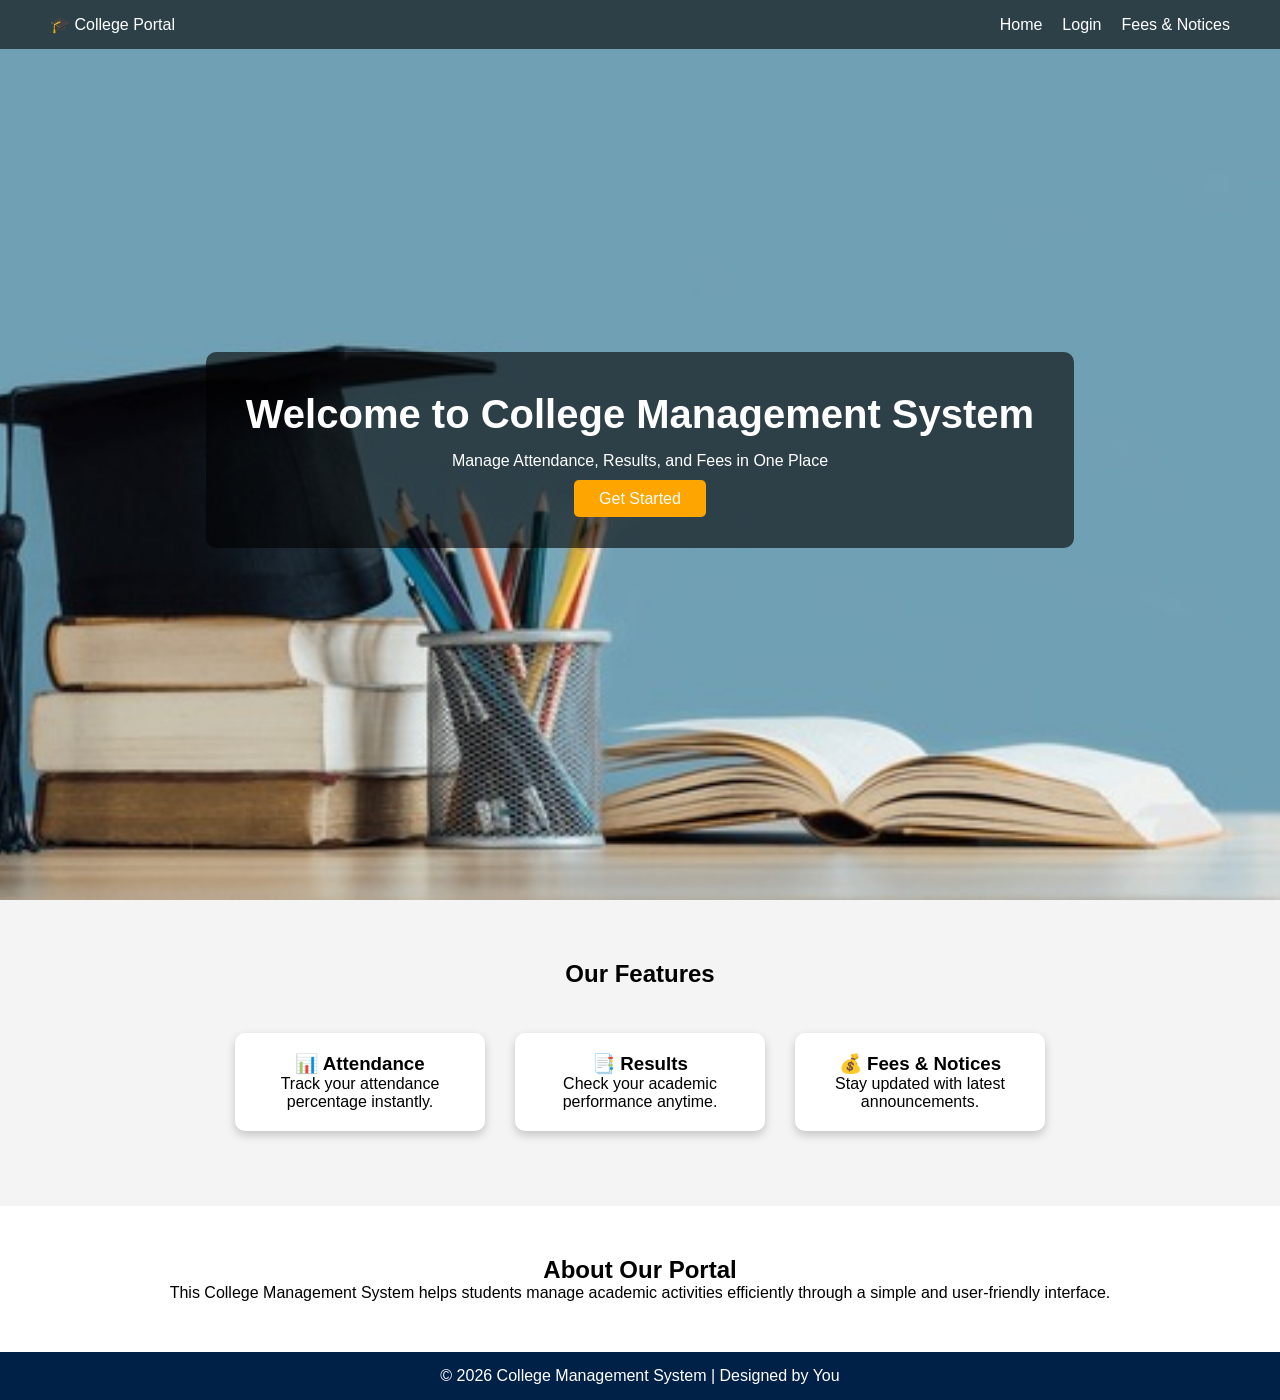
<file: index.html>
<!DOCTYPE html>
<html>
<head>
    <title>College Management System</title>
    <meta name="viewport" content="width=device-width, initial-scale=1.0">
    <link rel="stylesheet" href="css/style.css">
</head>
<body>

<!-- Navbar -->
<nav class="navbar">
    <div class="logo">🎓 College Portal</div>
    <ul class="nav-links">
        <li><a href="index.html">Home</a></li>
        <li><a href="login.html">Login</a></li>
        <li><a href="fees.html">Fees & Notices</a></li>
    </ul>
</nav>

<!-- Hero Section -->
<header class="hero">
    <div class="overlay">
        <h1>Welcome to College Management System</h1>
        <p>Manage Attendance, Results, and Fees in One Place</p>
        <a href="login.html" class="btn-primary">Get Started</a>
    </div>
</header>

<!-- Features Section -->
<section class="features">
    <h2>Our Features</h2>
    <div class="feature-container">
        <div class="card">
            <h3>📊 Attendance</h3>
            <p>Track your attendance percentage instantly.</p>
        </div>

        <div class="card">
            <h3>📑 Results</h3>
            <p>Check your academic performance anytime.</p>
        </div>

        <div class="card">
            <h3>💰 Fees & Notices</h3>
            <p>Stay updated with latest announcements.</p>
        </div>
    </div>
</section>

<!-- About Section -->
<section class="about">
    <h2>About Our Portal</h2>
    <p>
        This College Management System helps students manage academic
        activities efficiently through a simple and user-friendly interface.
    </p>
</section>

<!-- Footer -->
<footer>
    <p>© 2026 College Management System | Designed by You</p>
</footer>

<script>
  window.watsonAssistantChatOptions = {
    integrationID: "ada8210e-0173-4b3d-b43c-9d39f842a4f5", // The ID of this integration.
    region: "au-syd", // The region your integration is hosted in.
    serviceInstanceID: "27e7b12d-b959-4ed0-9bed-8e29098aa75a", // The ID of your service instance.
    onLoad: async (instance) => { await instance.render(); }
  };
  setTimeout(function(){
    const t=document.createElement('script');
    t.src="https://web-chat.global.assistant.watson.appdomain.cloud/versions/" + (window.watsonAssistantChatOptions.clientVersion || 'latest') + "/WatsonAssistantChatEntry.js";
    document.head.appendChild(t);
  });
</script>

</body>
</html>
</file>
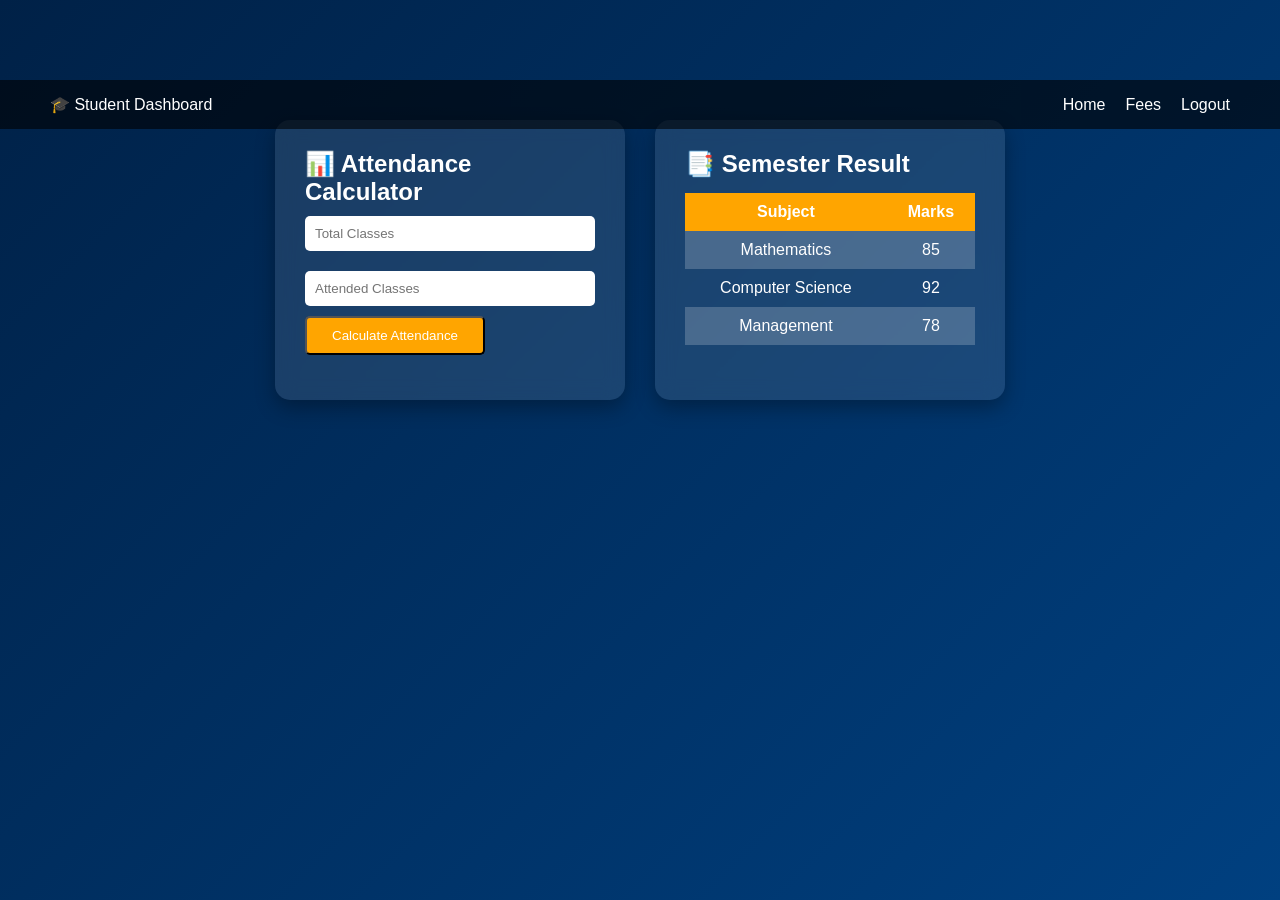
<file: dashboard.html>
<!DOCTYPE html>
<html>
<head>
    <title>Student Dashboard</title>
    <meta name="viewport" content="width=device-width, initial-scale=1.0">
    <link rel="stylesheet" href="css/style.css">
</head>
<body class="dashboard-bg">

<nav class="navbar">
    <div class="logo">🎓 Student Dashboard</div>
    <ul class="nav-links">
        <li><a href="index.html">Home</a></li>
        <li><a href="fees.html">Fees</a></li>
        <li><a href="login.html">Logout</a></li>
    </ul>
</nav>

<section class="dashboard-container">

    <!-- Attendance Card -->
    <div class="dashboard-card">
        <h2>📊 Attendance Calculator</h2>

        <input type="number" id="totalClasses" placeholder="Total Classes">
        <input type="number" id="attendedClasses" placeholder="Attended Classes">
        <button onclick="calculateAttendance()" class="btn-primary">
            Calculate Attendance
        </button>

        <p id="attendanceResult" class="result-text"></p>
    </div>

    <!-- Result Card -->
    <div class="dashboard-card">
        <h2>📑 Semester Result</h2>

        <table class="result-table">
            <tr>
                <th>Subject</th>
                <th>Marks</th>
            </tr>
            <tr>
                <td>Mathematics</td>
                <td>85</td>
            </tr>
            <tr>
                <td>Computer Science</td>
                <td>92</td>
            </tr>
            <tr>
                <td>Management</td>
                <td>78</td>
            </tr>
        </table>
    </div>

</section>

<script src="js/script.js"></script>
</body>
</html>
</file>
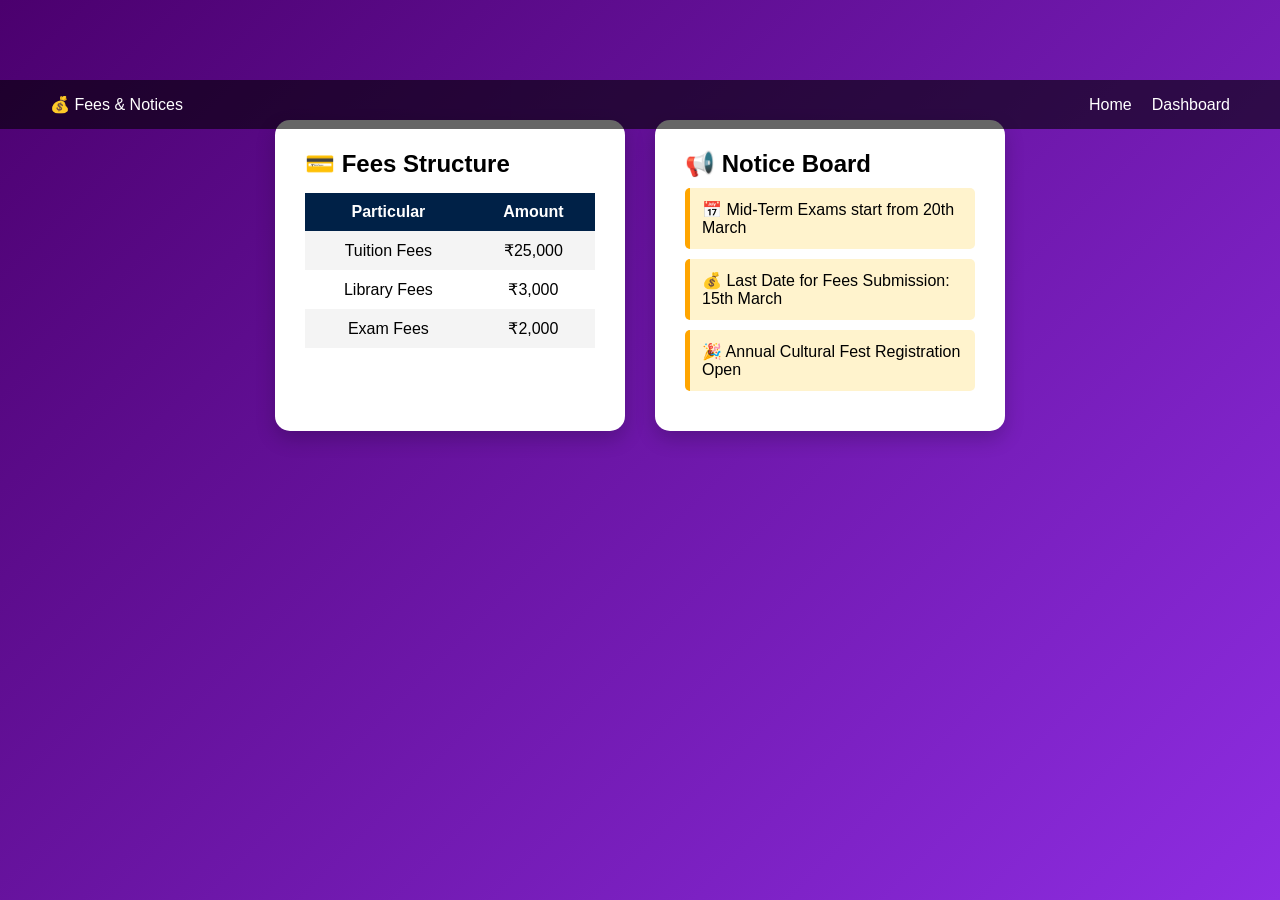
<file: fees.html>
<!DOCTYPE html>
<html>
<head>
    <title>Fees & Notices</title>
    <meta name="viewport" content="width=device-width, initial-scale=1.0">
    <link rel="stylesheet" href="css/style.css">
</head>
<body class="fees-bg">

<nav class="navbar">
    <div class="logo">💰 Fees & Notices</div>
    <ul class="nav-links">
        <li><a href="index.html">Home</a></li>
        <li><a href="dashboard.html">Dashboard</a></li>
    </ul>
</nav>

<section class="fees-container">

    <!-- Fees Structure -->
    <div class="fees-card">
        <h2>💳 Fees Structure</h2>
        <table class="fees-table">
            <tr>
                <th>Particular</th>
                <th>Amount</th>
            </tr>
            <tr>
                <td>Tuition Fees</td>
                <td>₹25,000</td>
            </tr>
            <tr>
                <td>Library Fees</td>
                <td>₹3,000</td>
            </tr>
            <tr>
                <td>Exam Fees</td>
                <td>₹2,000</td>
            </tr>
        </table>
    </div>

    <!-- Notice Board -->
    <div class="fees-card">
        <h2>📢 Notice Board</h2>

        <div class="notice">
            📅 Mid-Term Exams start from 20th March
        </div>

        <div class="notice">
            💰 Last Date for Fees Submission: 15th March
        </div>

        <div class="notice">
            🎉 Annual Cultural Fest Registration Open
        </div>

    </div>

</section>

</body>
</html>
</file>
<file: css/style.css>
* {
    margin: 0;
    padding: 0;
    box-sizing: border-box;
    font-family: Arial, sans-serif;
}

/* Navbar */
.navbar {
    display: flex;
    justify-content: space-between;
    align-items: center;
    padding: 15px 50px;
    position: fixed;
    width: 100%;
    background: rgba(0, 0, 0, 0.6);
    color: white;
    z-index: 1000;
}

.nav-links {
    display: flex;
    list-style: none;
}

.nav-links li {
    margin-left: 20px;
}

.nav-links a {
    text-decoration: none;
    color: white;
    transition: 0.3s;
}

.nav-links a:hover {
    color: orange;
}

/* Hero Section */
.hero {
    height: 100vh;
    background: url('../images/college-bg.jpg') no-repeat center center/cover;
    display: flex;
    align-items: center;
    justify-content: center;
}

.overlay {
    background: rgba(0, 0, 0, 0.6);
    padding: 40px;
    text-align: center;
    color: white;
    border-radius: 10px;
}

.overlay h1 {
    font-size: 40px;
    margin-bottom: 15px;
}

.overlay p {
    margin-bottom: 20px;
}

.btn-primary {
    padding: 10px 25px;
    background: orange;
    color: white;
    text-decoration: none;
    border-radius: 5px;
    transition: 0.3s;
}

.btn-primary:hover {
    background: darkorange;
}

/* Features */
.features {
    padding: 60px 20px;
    text-align: center;
    background: #f4f4f4;
}

.feature-container {
    display: flex;
    justify-content: center;
    flex-wrap: wrap;
    margin-top: 30px;
}

.card {
    background: white;
    padding: 20px;
    margin: 15px;
    width: 250px;
    border-radius: 10px;
    box-shadow: 0px 4px 10px rgba(0,0,0,0.2);
    transition: 0.3s;
}

.card:hover {
    transform: translateY(-10px);
}

/* About */
.about {
    padding: 50px 20px;
    text-align: center;
}

/* Footer */
footer {
    background: #002147;
    color: white;
    text-align: center;
    padding: 15px;
}

/* Responsive */
@media(max-width:768px){
    .navbar {
        flex-direction: column;
        padding: 15px;
    }

    .feature-container {
        flex-direction: column;
        align-items: center;
    }

    .overlay h1 {
        font-size: 28px;
    }
}

/* Dashboard Background */
.dashboard-bg {
    background: linear-gradient(135deg, #002147, #004080);
    min-height: 100vh;
    padding-top: 80px;
}

/* Dashboard Layout */
.dashboard-container {
    display: flex;
    justify-content: center;
    flex-wrap: wrap;
    gap: 30px;
    padding: 40px;
}

/* Glass Card */
.dashboard-card {
    background: rgba(255, 255, 255, 0.1);
    backdrop-filter: blur(10px);
    padding: 30px;
    border-radius: 15px;
    width: 350px;
    color: white;
    box-shadow: 0 8px 20px rgba(0,0,0,0.3);
}

.dashboard-card input {
    width: 100%;
    padding: 10px;
    margin: 10px 0;
    border-radius: 5px;
    border: none;
}

.result-text {
    margin-top: 15px;
    font-size: 18px;
    font-weight: bold;
}

/* Result Table */
.result-table {
    width: 100%;
    margin-top: 15px;
    border-collapse: collapse;
}

.result-table th, .result-table td {
    padding: 10px;
    text-align: center;
}

.result-table th {
    background: orange;
    color: white;
}

.result-table tr:nth-child(even) {
    background: rgba(255,255,255,0.2);
}

/* Fees Background */
.fees-bg {
    background: linear-gradient(135deg, #4b006e, #8e2de2);
    min-height: 100vh;
    padding-top: 80px;
}

/* Fees Layout */
.fees-container {
    display: flex;
    justify-content: center;
    flex-wrap: wrap;
    gap: 30px;
    padding: 40px;
}

.fees-card {
    background: white;
    padding: 30px;
    border-radius: 15px;
    width: 350px;
    box-shadow: 0 8px 20px rgba(0,0,0,0.2);
}

/* Fees Table */
.fees-table {
    width: 100%;
    margin-top: 15px;
    border-collapse: collapse;
}

.fees-table th {
    background: #002147;
    color: white;
}

.fees-table th, .fees-table td {
    padding: 10px;
    text-align: center;
}

.fees-table tr:nth-child(even) {
    background: #f4f4f4;
}

/* Notice Style */
.notice {
    background: #fff3cd;
    padding: 12px;
    margin: 10px 0;
    border-left: 5px solid orange;
    border-radius: 5px;
}

@media(max-width:768px){
    nav {
        flex-direction: column;
        text-align: center;
    }

    .hero {
        margin-top: 80px;
        padding: 20px;
    }
}

/* Login Background */
.login-bg {
    background: url('../images/login-bg.jpg') no-repeat center center/cover;
    height: 100vh;
    display: flex;
    justify-content: center;
    align-items: center;
}

/* Dark overlay effect */
.login-bg::before {
    content: "";
    position: absolute;
    width: 100%;
    height: 100%;
    background: rgba(0,0,0,0.6);
    top: 0;
    left: 0;
}

/* Login Container */
.login-container {
    position: relative;
    z-index: 2;
}

/* Glass Card */
.login-card {
    background: rgba(255, 255, 255, 0.15);
    backdrop-filter: blur(12px);
    padding: 40px;
    width: 350px;
    border-radius: 15px;
    text-align: center;
    color: white;
    box-shadow: 0 10px 30px rgba(0,0,0,0.3);
}

.login-card h2 {
    margin-bottom: 25px;
}

/* Input Group */
.input-group {
    position: relative;
    margin-bottom: 20px;
}

.input-group input {
    width: 100%;
    padding: 10px 40px;
    border-radius: 25px;
    border: none;
    outline: none;
}

.input-group i {
    position: absolute;
    left: 15px;
    top: 12px;
    color: gray;
}

.toggle-password {
    position: absolute;
    right: 15px;
    top: 10px;
    cursor: pointer;
}

/* Button */
.btn-login {
    width: 100%;
    padding: 10px;
    border-radius: 25px;
    border: none;
    background: orange;
    color: white;
    font-size: 16px;
    cursor: pointer;
    transition: 0.3s;
}

.btn-login:hover {
    background: darkorange;
    transform: scale(1.05);
}

/* Error Message */
.error-text {
    margin-top: 15px;
    color: #ff4d4d;
    font-weight: bold;
}

.extra-links {
    margin-top: 20px;
    font-size: 14px;
}

/* Responsive */
@media(max-width: 500px){
    .login-card {
        width: 90%;
        padding: 25px;
    }
}
</file>
